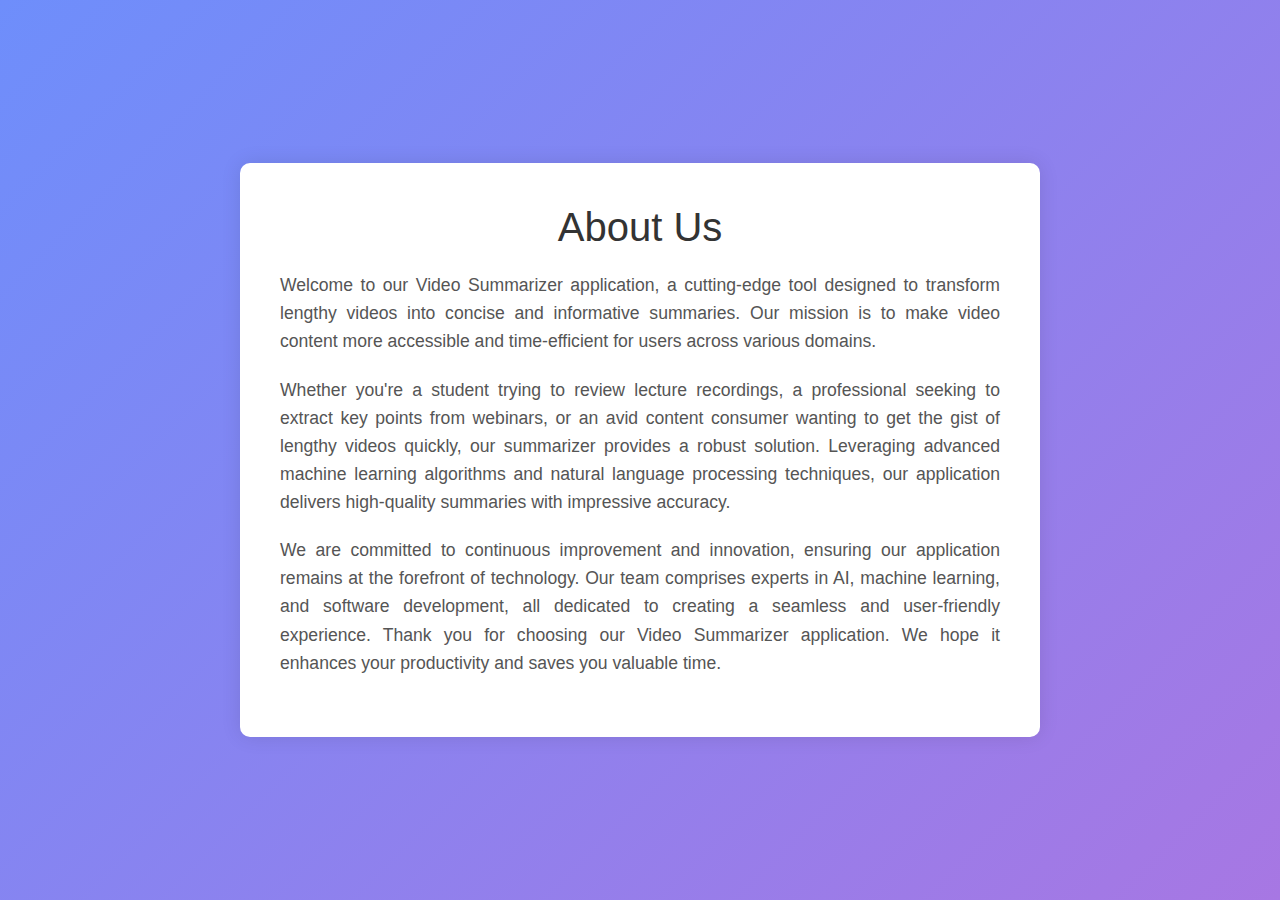
<file: about.html>
<!DOCTYPE html>
<html lang="en">
<head>
    <meta charset="UTF-8">
    <meta name="viewport" content="width=device-width, initial-scale=1.0">
    <title>About Us</title>
    <!-- Bootstrap 5 CDN link -->
    <link href="https://cdn.jsdelivr.net/npm/bootstrap@5.3.0-alpha1/dist/css/bootstrap.min.css" rel="stylesheet">
    <style>
        body {
            font-family: Arial, sans-serif;
            background: linear-gradient(135deg, #6e8efb, #a777e3);
            color: #555;
            margin: 0;
            padding: 0;
            display: flex;
            justify-content: center;
            align-items: center;
            height: 100vh;
        }
        .container {
            max-width: 800px;
            width: 100%;
            background-color: #fff;
            border-radius: 10px;
            padding: 40px;
            box-shadow: 0 0 20px rgba(0, 0, 0, 0.1);
            text-align: center;
        }
        h1 {
            color: #333;
            margin-bottom: 20px;
            font-size: 2.5rem;
        }
        p {
            text-align: justify;
            margin-bottom: 20px;
            line-height: 1.6;
            font-size: 1.1rem;
        }
    </style>
</head>
<body>
    <div class="container">
        <h1>About Us</h1>
        <p>Welcome to our Video Summarizer application, a cutting-edge tool designed to transform lengthy videos into concise and informative summaries. Our mission is to make video content more accessible and time-efficient for users across various domains.</p>
        <p>Whether you're a student trying to review lecture recordings, a professional seeking to extract key points from webinars, or an avid content consumer wanting to get the gist of lengthy videos quickly, our summarizer provides a robust solution. Leveraging advanced machine learning algorithms and natural language processing techniques, our application delivers high-quality summaries with impressive accuracy.</p>
        <p>We are committed to continuous improvement and innovation, ensuring our application remains at the forefront of technology. Our team comprises experts in AI, machine learning, and software development, all dedicated to creating a seamless and user-friendly experience. Thank you for choosing our Video Summarizer application. We hope it enhances your productivity and saves you valuable time.</p>
    </div>
</body>
</html>
</file>
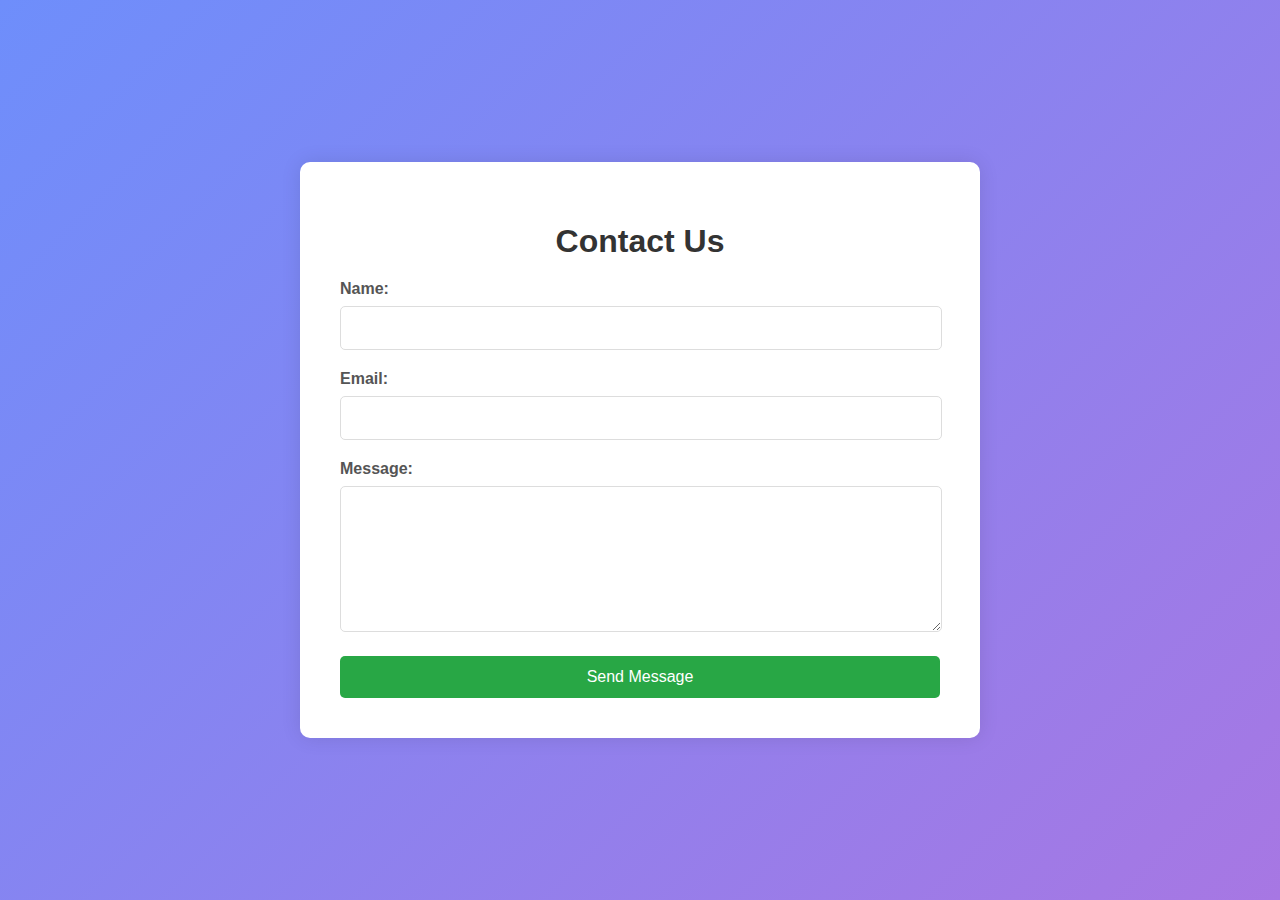
<file: contact.html>
<!DOCTYPE html>
<html lang="en">
<head>
    <meta charset="UTF-8">
    <meta name="viewport" content="width=device-width, initial-scale=1.0">
    <title>Contact Us</title>
    <style>
        body {
            font-family: Arial, sans-serif;
            margin: 0;
            padding: 0;
            background: linear-gradient(135deg, #6e8efb, #a777e3);
            display: flex;
            justify-content: center;
            align-items: center;
            min-height: 100vh;
            color: #333;
        }
        .container {
            max-width: 600px;
            width: 100%;
            padding: 40px;
            background-color: #fff;
            border-radius: 10px;
            box-shadow: 0 0 20px rgba(0, 0, 0, 0.1);
            text-align: center;
        }
        h1 {
            margin-bottom: 20px;
            font-size: 2rem;
            color: #333;
        }
        form {
            text-align: left;
            margin-top: 20px;
        }
        label {
            display: block;
            margin-bottom: 8px;
            font-weight: bold;
            color: #555;
        }
        input[type="text"],
        input[type="email"],
        textarea {
            width: calc(100% - 20px);
            padding: 12px 10px;
            border: 1px solid #ddd;
            border-radius: 5px;
            margin-bottom: 20px;
            font-size: 1rem;
        }
        textarea {
            resize: vertical;
            height: 120px;
        }
        button[type="submit"] {
            background-color: #28a745;
            color: #fff;
            padding: 12px 20px;
            border: none;
            border-radius: 5px;
            cursor: pointer;
            font-size: 1rem;
            transition: background-color 0.3s ease;
            width: 100%;
        }
        button[type="submit"]:hover {
            background-color: #218838;
        }
    </style>
</head>
<body>
    <div class="container">
        <h1>Contact Us</h1>
        <form action="{{ url_for('handle_contact') }}" method="post">
            <label for="name">Name:</label>
            <input type="text" id="name" name="name" required>
            <label for="email">Email:</label>
            <input type="email" id="email" name="email" required>
            <label for="message">Message:</label>
            <textarea id="message" name="message" required></textarea>
            <button type="submit">Send Message</button>
        </form>
    </div>
</body>
</html>
</file>
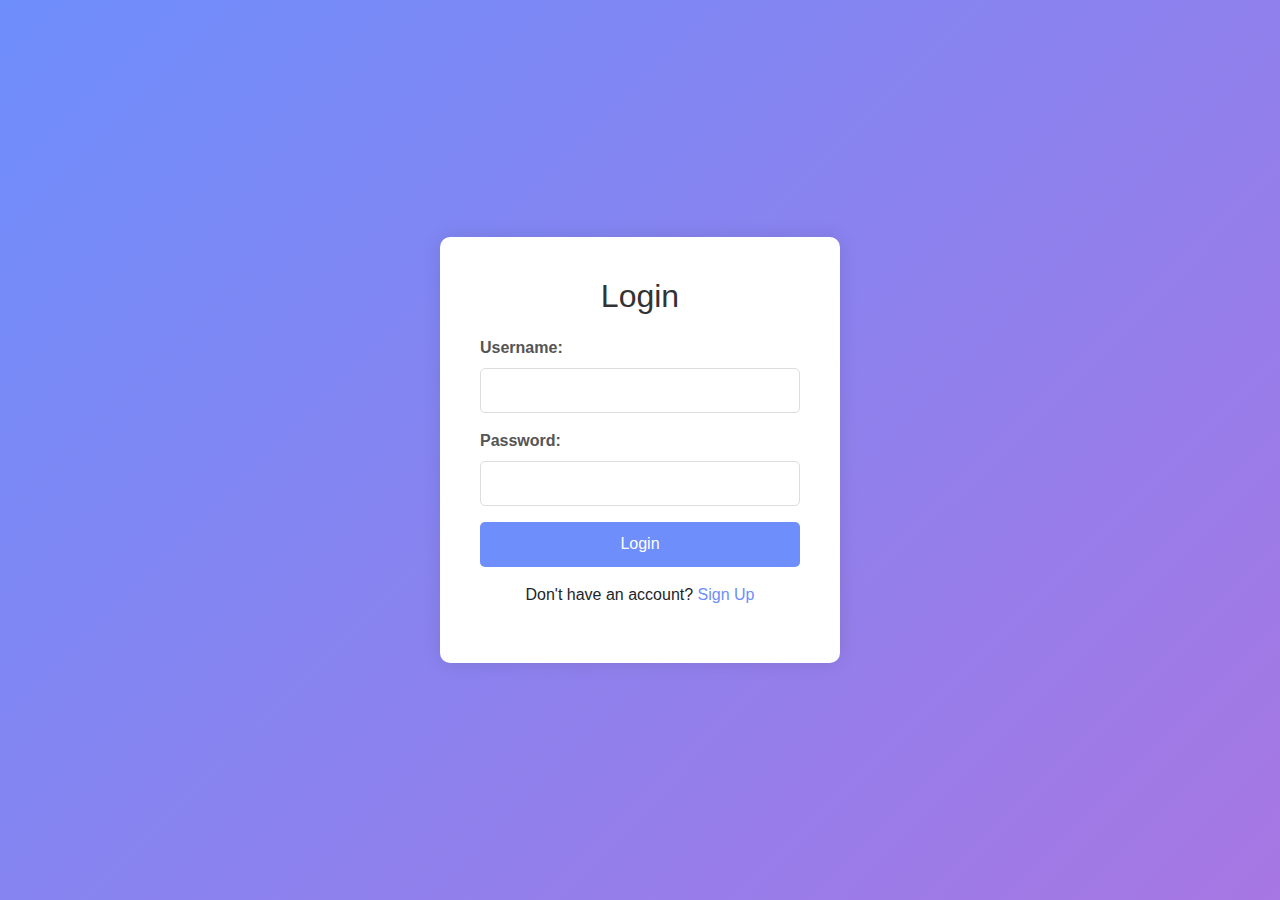
<file: login.html>
<!DOCTYPE html>
<html lang="en">
<head>
    <meta charset="UTF-8">
    <meta name="viewport" content="width=device-width, initial-scale=1.0">
    <title>Login</title>
    <!-- Bootstrap 5 CDN link -->
    <link href="https://cdn.jsdelivr.net/npm/bootstrap@5.3.0-alpha1/dist/css/bootstrap.min.css" rel="stylesheet">
    <style>
        body {
            display: flex;
            justify-content: center;
            align-items: center;
            height: 100vh;
            background: linear-gradient(135deg, #6e8efb, #a777e3);
            margin: 0;
            font-family: Arial, sans-serif;
        }

        .login-container {
            max-width: 400px;
            width: 100%;
            background-color: white;
            border-radius: 10px;
            box-shadow: 0 0 20px rgba(0, 0, 0, 0.1);
            padding: 40px;
        }

        .login-container h2 {
            margin-bottom: 20px;
            font-size: 2rem;
            color: #333;
            text-align: center;
        }

        .login-container .form-label {
            font-weight: bold;
            color: #555;
        }

        .login-container input[type="text"],
        .login-container input[type="password"] {
            margin-bottom: 15px;
            height: 45px;
            font-size: 1rem;
            padding: 10px;
            border: 1px solid #ddd;
            border-radius: 5px;
            width: 100%;
        }

        .login-container button {
            height: 45px;
            font-size: 1rem;
            background-color: #6e8efb;
            border: none;
            border-radius: 5px;
            color: white;
            cursor: pointer;
            width: 100%;
        }

        .login-container button:hover {
            background-color: #5a77db;
        }

        .login-container p {
            margin-top: 15px;
            text-align: center;
        }

        .login-container p a {
            color: #6e8efb;
            text-decoration: none;
        }

        .login-container p a:hover {
            text-decoration: underline;
        }
    </style>
</head>
<body>
    <div class="login-container">
        <h2>Login</h2>
        <!-- Flash messages here if using a server-side framework like Flask -->
        <form method="POST" action="/login">
            <div class="mb-3 text-start">
                <label for="username" class="form-label">Username:</label>
                <input type="text" class="form-control" id="username" name="username" aria-describedby="usernameHelp" required>
            </div>
            <div class="mb-3 text-start">
                <label for="password" class="form-label">Password:</label>
                <input type="password" class="form-control" id="password" name="password" required>
            </div>
            <button type="submit" class="btn btn-primary">Login</button>
        </form>
        <p class="mt-3">Don't have an account? <a href="/signup">Sign Up</a></p>
    </div>
    <script src="https://cdn.jsdelivr.net/npm/bootstrap@5.3.0-alpha1/dist/js/bootstrap.bundle.min.js"></script>
</body>
</html>
</file>
